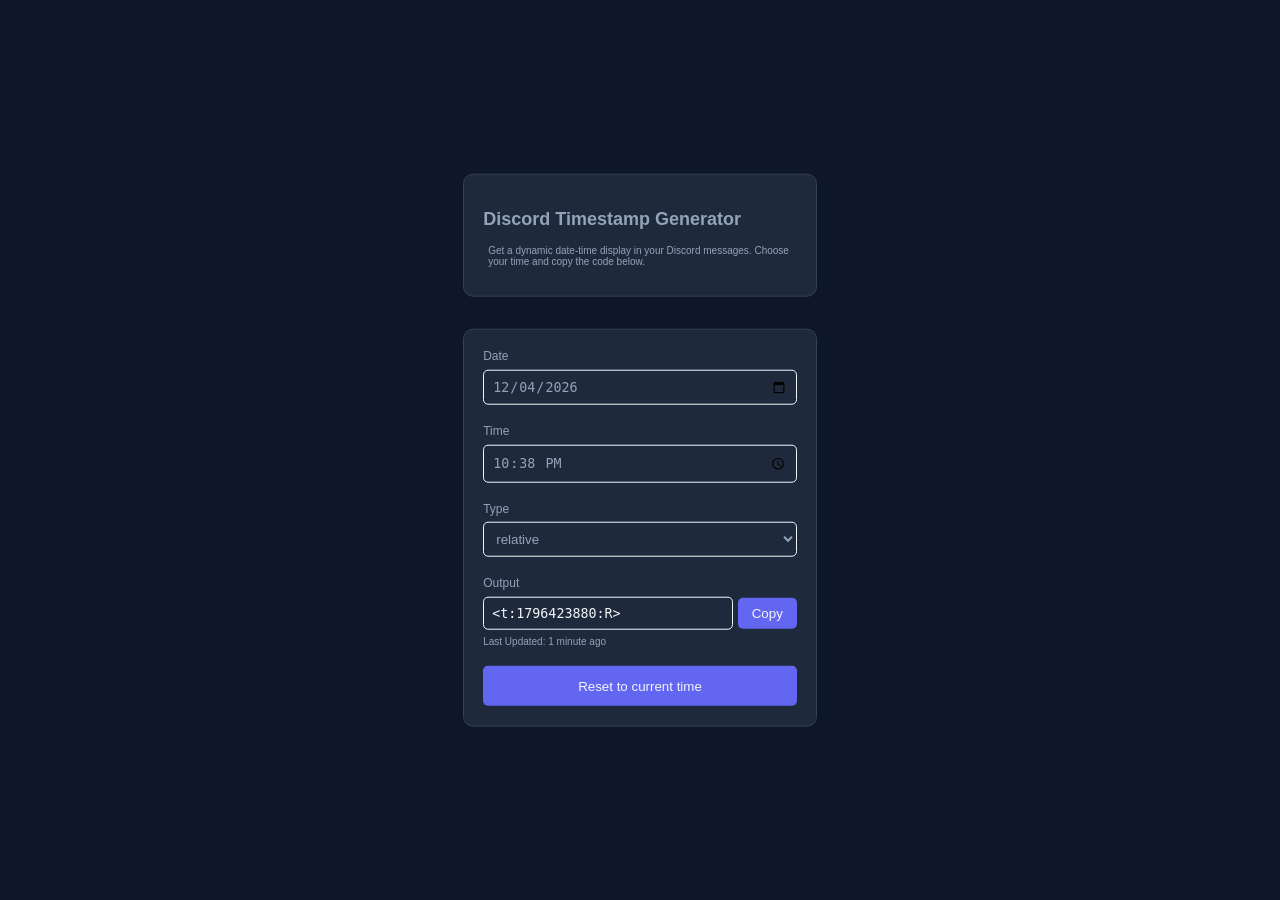
<file: index.html>
<!DOCTYPE html>
<html lang="en">
  <head>
    <meta charset="UTF-8" />
    <meta name="viewport" content="width=device-width, initial-scale=1.0" />
    <title>3v.fi - Discord Timestamp Generator</title>
    <link rel="stylesheet" href="styles.css" />
  </head>
  <body>
    <div class="container-body">
      <div class="container">
        <span>
          <h2>Discord Timestamp Generator</h2>
          <p id="description">
            Get a dynamic date-time display in your Discord messages. Choose
            your time and copy the code below.
          </p>
        </span>
      </div>
      <div class="container">
        <span>Date</span>
        <input type="date" id="d" />
        <span>Time</span>
        <input type="time" id="hm" />
        <span>Type</span>
        <select id="t">
          <option value="t">short time</option>
          <option value="T">long time</option>
          <option value="d">short date</option>
          <option value="D">long date</option>
          <option value="f">long date with short time</option>
          <option value="F">long date with day of week and short time</option>
          <option value="R" selected>relative</option>
        </select>
        <span>Output</span>
        <div class="output-container">
          <input
            type="text"
            readonly
            id="code"
            title="Press Ctrl/Cmd+C to copy"
          />
          <button id="copy">Copy</button>
        </div>
        <span id="preview"></span>

        <button id="current">Reset to current time</button>
      </div>
      <div id="copied-notification" style="display: none">
        Copied to clipboard!
      </div>

      <script src = 'script.js'></script>
        
      </script>
    </div>
  </body>
</html>
</file>
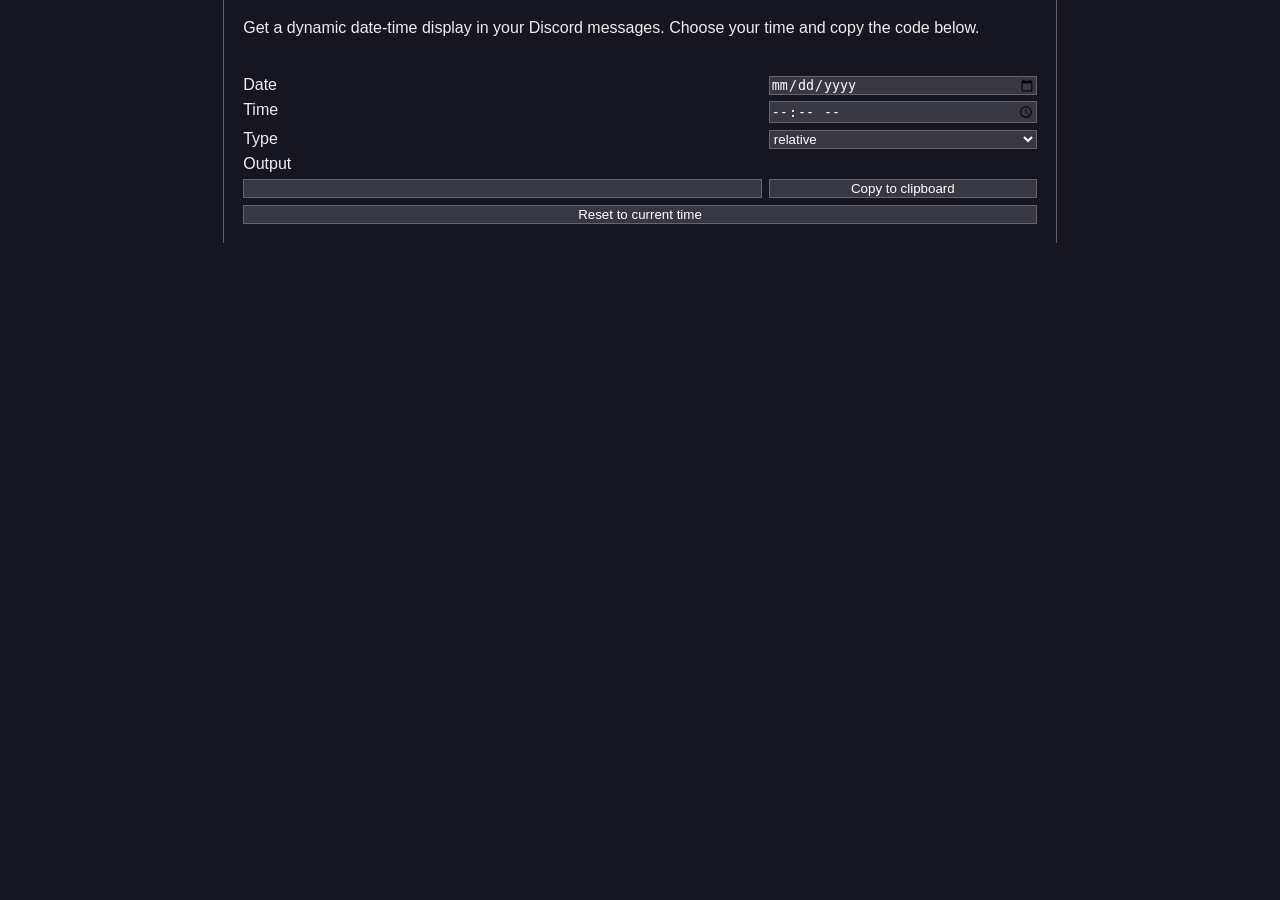
<file: temporal.html>
<!DOCTYPE html>
<title>3v.fi - Discord Timestamp Generator</title>
<meta name="viewport" content="width=device-width, initial-scale=1.0">
<style>
html,body{margin:0;padding:0;background:#161620;color:#eee;font-family:sans-serif;}
.container{display:grid;grid-template-columns:1fr max-content;width:50rem;margin:0 auto;border-right:1px solid #666;border-left:1px solid #666;padding:1rem;}
.container>*{margin:0.2rem;}
#current{grid-column:span 2;}
input,select,button{background:#383842;color:#fff;border:1px solid #666;}
#code{font-family:monospace}

@media (max-width: 50rem) {
	div.container{display:flex;flex-direction:column;width:90%}
	div.container>*{margin:1rem 0.2rem}
}
</style>
<div class="container">
	<p>Get a dynamic date-time display in your Discord messages. Choose your time and copy the code below.</p>
</div>
<div class="container">
	<span>Date</span><input type="date" id="d">
	<span>Time</span><input type="time" id="hm">
	<span>Type</span>
	<select id="t">
		<option value="t">short time</option>
		<option value="T">long time</option>
		<option value="d">short date</option>
		<option value="D">long date</option>
		<option value="f">long date with short time</option>
		<option value="F">long date with day of week and short time</option>
		<option value="R" selected>relative</option>
	</select>
	<span>Output</span><span id="preview"></span>
	<input type="text" readonly id="code" title="Press Ctrl/Cmd+C to copy"><button id="copy">Copy to clipboard</button>
	<button id="current">Reset to current time</button>
</div>
<script>
const dateInput = document.getElementById('d');
const timeInput = document.getElementById('hm');
const typeInput = document.getElementById('t');
const output = document.getElementById('code');
const copy = document.getElementById('copy');
const current = document.getElementById('current');
const preview = document.getElementById('preview');

dateInput.onchange = updateOutput;
timeInput.onchange = updateOutput;
typeInput.onchange = updateOutput;
output.onmouseover = function() { this.select(); }
copy.onclick = async () => {
	updateOutput();
	try {
		await navigator.clipboard.writeText(output.value);
		alert("Successfully copied");
	} catch (e) {
		alert(e);
	}
}

const onload =_=> {
	const now = Temporal.Now.zonedDateTimeISO();
	dateInput.value = `${now.year}-${(now.month).toString().padStart(2, '0')}-${now.day.toString().padStart(2, '0')}`;
	timeInput.value = `${now.hour.toString().padStart(2, '0')}:${now.minute.toString().padStart(2, '0')}`;
	updateOutput();
}
window.onload = onload;
current.onclick = onload;

const typeFormats = {
	't': { timeStyle: 'short' },
	'T': { timeStyle: 'medium' },
	'd': { dateStyle: 'short' },
	'D': { dateStyle: 'long' },
	'f': { dateStyle: 'long', timeStyle: 'short' },
	'F': { dateStyle: 'full', timeStyle: 'short' },
	'R': { style: 'long', numeric: 'auto' },
};

function automaticRelativeDifference(d) {
	const diff = -((Temporal.Now.instant().epochMilliseconds - d.epochMilliseconds) / 1000)|0;
	const absDiff = Math.abs(diff)
	console.log(diff);
	if (absDiff > 86400*30*10) {
		return { duration: Math.round(diff/(86400*365)), unit: 'years' };
	}
	if (absDiff > 86400*25) {
		return { duration: Math.round(diff/(86400*30)), unit: 'months' };
	}
	if (absDiff > 3600*21) {
		return { duration: Math.round(diff/86400), unit: 'days' };
	}
	if (absDiff > 60*44) {
		return { duration: Math.round(diff/3600), unit: 'hours' };
	}
	if (absDiff > 30) {
		return { duration: Math.round(diff/60), unit: 'minutes' };
	}
	return { duration: diff, unit: 'seconds' };
}

function updateOutput() {
	const selectedDate = Temporal.ZonedDateTime.from(`${dateInput.value}T${timeInput.value}[${Temporal.Now.timeZoneId()}]`);
	console.log(selectedDate);
	const ts = (selectedDate.epochMilliseconds / 1000)|0;
	output.value = `<t:${ts}:${typeInput.value}>`;

	if (['R'].includes(typeInput.value)) {
		const formatter = new Intl.RelativeTimeFormat(navigator.language || 'en', typeFormats[typeInput.value] || {});
		const format = automaticRelativeDifference(selectedDate);
		preview.textContent = formatter.format(format.duration, format.unit);
	} else {
		const formatter = new Intl.DateTimeFormat(navigator.language || 'en', typeFormats[typeInput.value] || {});
		preview.textContent = formatter.format(new Date(selectedDate.epochMilliseconds));
	}
}
</script>
</file>
<file: styles.css>
/* Containers */

body {
  margin: 0;
  padding: 0;
  background-color: #0F172A;
  color: #F1F5F9;
  font-family: sans-serif;
}

.container {
  grid-template-columns: 1fr max-content;
  width: 20rem;
  margin: 2rem auto;
  border: 1px solid #334155;
  border-radius: 10px;
  padding: 1rem;
  box-shadow: 0 0 10px rgba(0, 0, 0, 0.1);
  display: flex;
  flex-direction: column;
  align-items: left;
  font-size: 12px;
  background-color: #1E293B;
}

.container-body {
  position: absolute;
  top: 50%;
  left: 50%;
  transform: translate(-50%, -50%);
}

.output-container {
  display: flex;
  flex-direction: row;
  align-items: center;
}

.output-container #code {
  width: 80%;
  margin-right: 5px;
}

.output-container #copy {
  width: 20%;
}

.container > * {
  margin: 0.2rem;
}

#copied-notification {
  position: fixed;
  left: 50%;
  transform: translate(-50%, -50%);
  background-color: #6366F1;
  border: 1px solid #334155;
  padding: 10px;
  border-radius: 5px;
  box-shadow: 0 0 10px rgba(0, 0, 0, 0.2);
  font-size: 14px;
  font-weight: bold;
  text-align: center;
  transition: opacity 0.5s ease-in-out;
}

#copied-notification.fade-out {
  opacity: 0;
}

/* Inputs */
span, input[type="date"],input[type="time"],select[id="t"] {
  margin-bottom: 1rem;
  color: #94A3B8;
}

input, select, button {
  background-color: #1E293B;
  color: #F1F5F9;
  border: 0.5px solid #F1F5F9;
  border-radius: 5px;
  padding: 0.5rem;
}

#code {
  font-family: monospace;
}

/* Buttons */

#current {
  grid-column: span 2;
  height: 2.5rem;
}

#copy , #current {
  background-color: #6366F1;
  color: #F1F5F9;
  border: none;
  border-radius: 5px;
  padding: 0.5rem;
  cursor: pointer;
  transition: background-color 0.2s ease-in-out;
}

#copy:hover , #current:hover {
  background-color: #818CF8;
}

/* Text */
#description {
  font-size: 10px;
  color: #94A3B8;
  margin-left: 5px;
}

#preview {
  font-size: 10px;
  color: #94A3B8;
  margin-bottom: 1rem;
}


/* Animations */

@media (max-width: 50rem) {
  .container {
    display: flex;
    flex-direction: column;
    width: 90%;
  }
  .container > * {
    margin: 1rem 0.2rem;
  }
}
</file>
